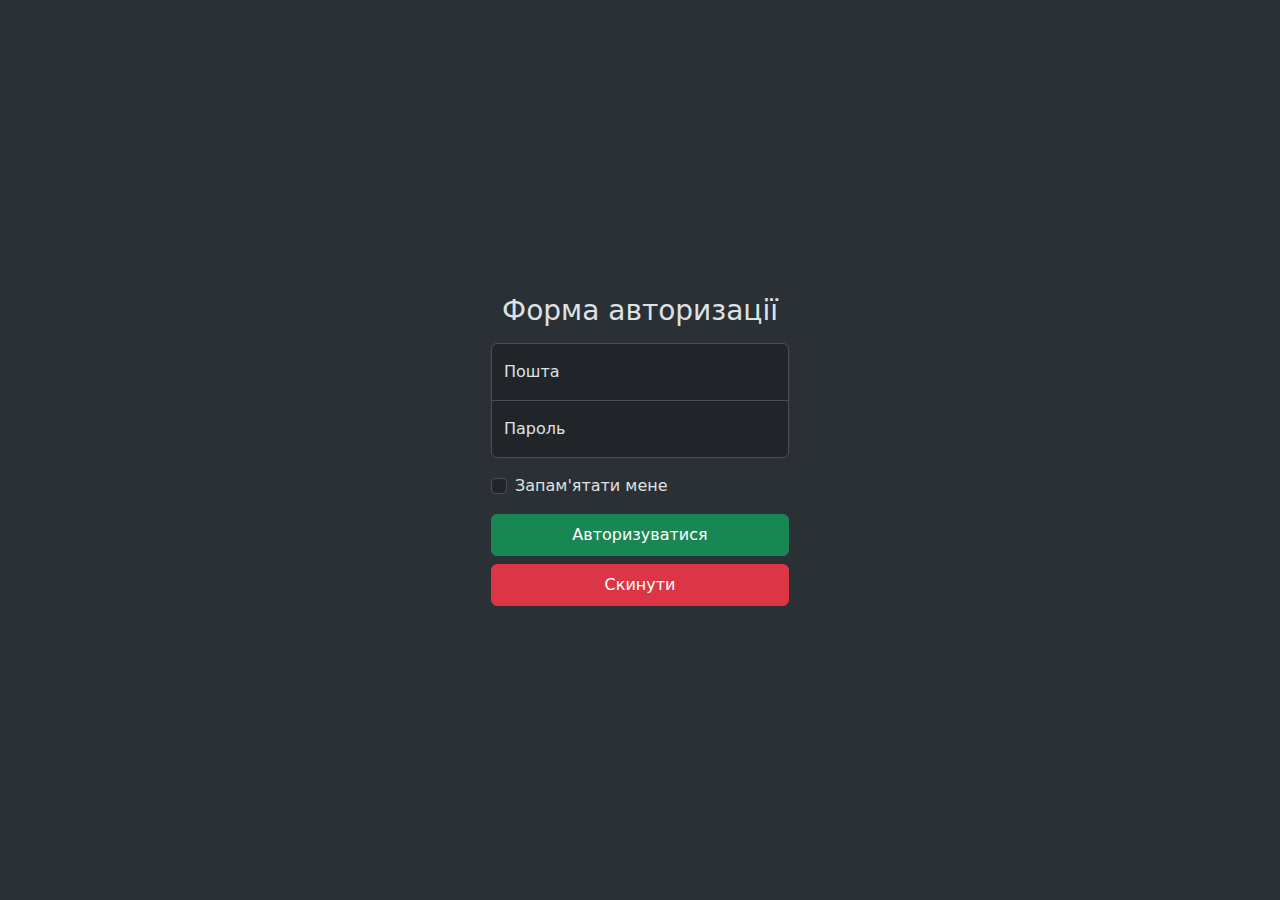
<file: views/auth/login.html>
<!DOCTYPE html>
<html lang="en" data-bs-theme="dark">
    <head>
        <meta charset="UTF-8">
        <meta name="viewport" content="width=device-width, initial-scale=1.0">
        <link rel="stylesheet" href="../../src/main.css">
        <link rel="stylesheet" href="https://cdn.jsdelivr.net/npm/bootstrap@5.3.2/dist/css/bootstrap.min.css">
        <link rel="stylesheet" href="https://cdn.jsdelivr.net/npm/bootstrap-icons@1.11.0/font/bootstrap-icons.css">
        <title>Авторизація</title>
        <style>
            html, body {
                height: 100%;
            }
        </style>
    </head>
    <body class="d-flex align-items-center py-4 bg-body-tertiary">
        <main class="form-signin w-100 m-auto">
            <form action="../index.html">
                <h1 class="h3 mb-3 fw-normal text-center">Форма авторизації</h1>
            
                <div class="form-floating">
                    <input type="email" class="form-control" placeholder="" position="top" required>
                    <label for="floatingInput">Пошта</label>
                </div>
                <div class="form-floating">
                    <input type="password" class="form-control" placeholder="" position="bottom">
                    <label for="floatingPassword">Пароль</label>
                </div>
                <div class="form-check my-3">
                    <input class="form-check-input" type="checkbox" value="remember-me">
                    <label class="form-check-label" for="flexCheckDefault">
                        Запам'ятати мене
                    </label>
                </div>
                <button class="btn btn-success w-100 py-2" type="submit">Авторизуватися</button>
                <button class="btn btn-danger w-100 py-2 mt-2" type="reset">Скинути</button>
            </form>
        </main>
        <script src="https://cdn.jsdelivr.net/npm/bootstrap@5.3.2/dist/js/bootstrap.bundle.min.js" integrity="sha384-C6RzsynM9kWDrMNeT87bh95OGNyZPhcTNXj1NW7RuBCsyN/o0jlpcV8Qyq46cDfL" crossorigin="anonymous"></script>
    </body>
</html>
</file>
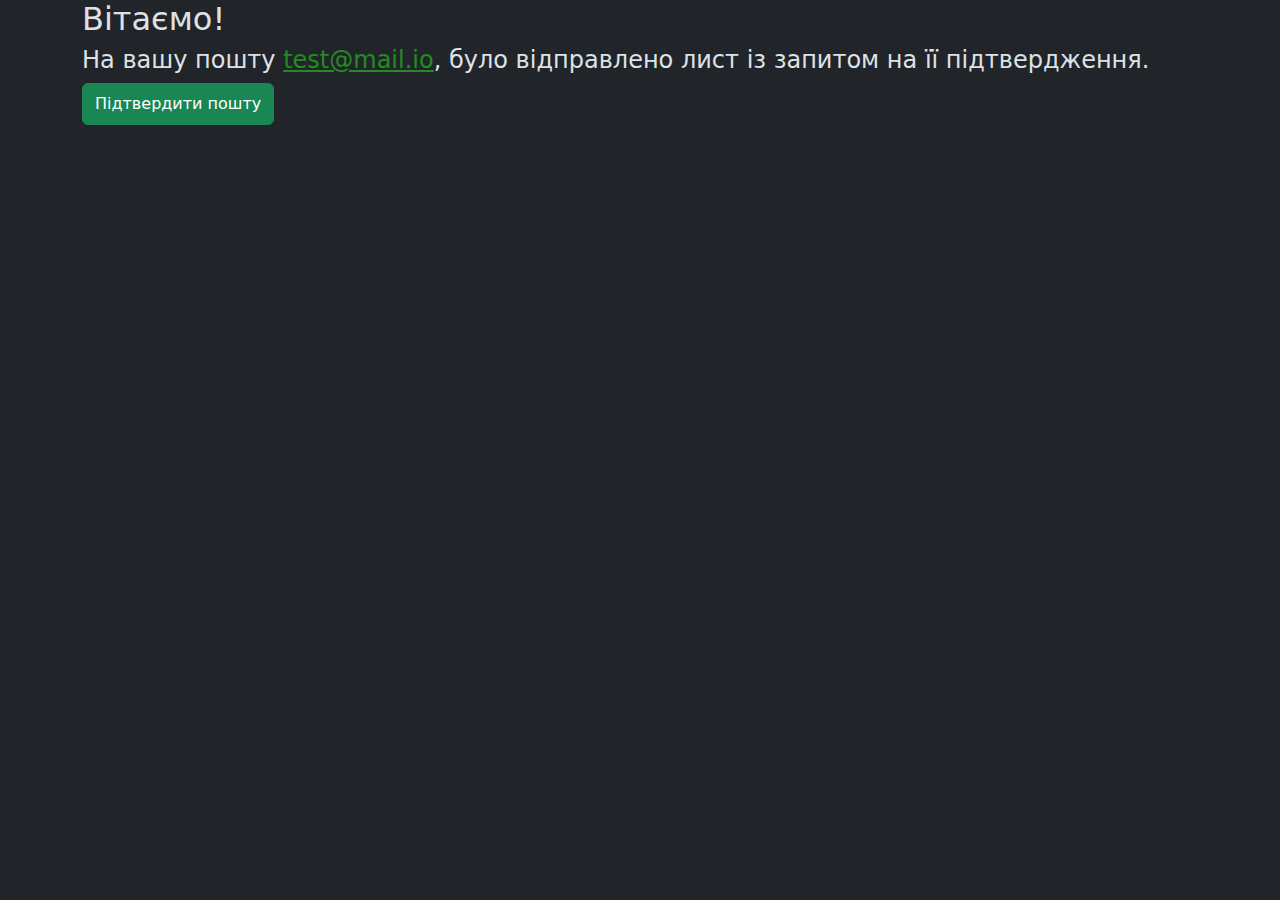
<file: views/auth/signup_res.html>
<!DOCTYPE html>
<html lang="en" data-bs-theme="dark">
    <head>
        <meta charset="UTF-8">
        <meta name="viewport" content="width=device-width, initial-scale=1.0">
        <link rel="stylesheet" href="../../src/main.css">
        <link rel="stylesheet" href="https://cdn.jsdelivr.net/npm/bootstrap@5.3.2/dist/css/bootstrap.min.css">
        <link rel="stylesheet" href="https://cdn.jsdelivr.net/npm/bootstrap-icons@1.11.0/font/bootstrap-icons.css">
        <title>Підтвердження реєстрації</title>
    </head>
    <body class="container">
        <h2>Вітаємо!</h2>
        <h4>На вашу пошту <span style="color: forestgreen; text-decoration: underline;">test@mail.io</span>, було відправлено лист із запитом на її підтвердження.</h4>
        <a class="btn btn-success btn-md py-2" href="../index.html">Підтвердити пошту</a>
        <script src="https://cdn.jsdelivr.net/npm/bootstrap@5.3.2/dist/js/bootstrap.bundle.min.js" integrity="sha384-C6RzsynM9kWDrMNeT87bh95OGNyZPhcTNXj1NW7RuBCsyN/o0jlpcV8Qyq46cDfL" crossorigin="anonymous"></script>
    </body>
</html>
</file>
<file: src/main.css>
.svg-white {
    fill: white;
}

.icon-text-wrapper {
    display: flex;
    margin-top: 0;
    flex-direction: column;
    align-items: center;
}

.icon-text-wrapper i {
    font-size: 24px;
}

@keyframes ldio-ycibxgb3u0a {
    0% { opacity: 1 }
    50% { opacity: .5 }
    100% { opacity: 1 }
  }
  .ldio-ycibxgb3u0a div {
    position: absolute;
    width: 26.7px;
    height: 106.8px;
    top: 80.1px;
    animation: ldio-ycibxgb3u0a 1s cubic-bezier(0.5,0,0.5,1) infinite;
  }.ldio-ycibxgb3u0a div:nth-child(1) {
    transform: translate(40.05px,0);
    background: #3c1642;
    animation-delay: -0.6s;
  }.ldio-ycibxgb3u0a div:nth-child(2) {
    transform: translate(93.45px,0);
    background: #086375;
    animation-delay: -0.4s;
  }.ldio-ycibxgb3u0a div:nth-child(3) {
    transform: translate(146.85px,0);
    background: #1dd3b0;
    animation-delay: -0.2s;
  }.ldio-ycibxgb3u0a div:nth-child(4) {
    transform: translate(200.25px,0);
    background: #affc41;
    animation-delay: -1s;
  }
  .loadingio-spinner-bars-tsev48yigpj {
    width: 267px;
    height: 267px;
    display: inline-block;
    overflow: hidden;
    background: rgba(NaN, NaN, NaN, 0);
  }
  .ldio-ycibxgb3u0a {
    width: 100%;
    height: 100%;
    position: relative;
    transform: translateZ(0) scale(1);
    backface-visibility: hidden;
    transform-origin: 0 0; /* see note above */
  }
  .ldio-ycibxgb3u0a div { box-sizing: content-box; }


  .bd-placeholder-img {
    font-size: 1.125rem;
    text-anchor: middle;
    -webkit-user-select: none;
    -moz-user-select: none;
    user-select: none;
  }

  @media (min-width: 768px) {
    .bd-placeholder-img-lg {
      font-size: 3.5rem;
    }
  }







 /* NEXT */


 /* GLOBAL STYLES
-------------------------------------------------- */
/* Padding below the footer and lighter body text */
  
  
  /* CUSTOMIZE THE CAROUSEL
  -------------------------------------------------- */
  
  /* Carousel base class */
  .carousel {
    margin-bottom: 4rem;
  }
  /* Since positioning the image, we need to help out the caption */
  .carousel-caption {
    bottom: 3rem;
    z-index: 10;
  }
  
  /* Declare heights because of positioning of img element */
  .carousel-item {
    height: 32rem;
  }
  
  
  /* MARKETING CONTENT
  -------------------------------------------------- */
  
  /* Center align the text within the three columns below the carousel */
  .marketing .col-lg-4 {
    margin-bottom: 1.5rem;
    text-align: center;
  }
  /* rtl:begin:ignore */
  .marketing .col-lg-4 p {
    margin-right: .75rem;
    margin-left: .75rem;
  }
  /* rtl:end:ignore */
  
  
  /* Featurettes
  ------------------------- */
  
  .featurette-divider {
    margin: 5rem 0; /* Space out the Bootstrap <hr> more */
  }
  
  /* Thin out the marketing headings */
  /* rtl:begin:remove */
  .featurette-heading {
    letter-spacing: -.05rem;
  }
  
  /* rtl:end:remove */
  
  /* RESPONSIVE CSS
  -------------------------------------------------- */
  
  @media (min-width: 40em) {
    /* Bump up size of carousel content */
    .carousel-caption p {
      margin-bottom: 1.25rem;
      font-size: 1.25rem;
      line-height: 1.4;
    }
  
    .featurette-heading {
      font-size: 50px;
    }
  }
  
  @media (min-width: 62em) {
    .featurette-heading {
      margin-top: 7rem;
    }
  }












  .form-signin {
    margin: 0px auto;
    max-width: 330px;
    padding: 1rem;
}

.form-signin .form-floating:focus-within {
    z-index: 2;
}

.form-signin *[position="top"] {
    margin-bottom: -1px;
    border-bottom-right-radius: 0;
    border-bottom-left-radius: 0;
}

.form-signin *[position="middle"] {
    margin-bottom: -1px;
    border-bottom-right-radius: 0;
    border-bottom-left-radius: 0;
    border-top-left-radius: 0;
    border-top-right-radius: 0;
}

.form-signin *[position="bottom"] {
    margin-bottom: 10px;
    border-top-left-radius: 0;
    border-top-right-radius: 0;
}










.my_form {
  max-width: 700px;
  margin: 20px auto;
  text-align: left;
}
.form-group {
  margin-top: 5px;
}



table {
  border-collapse: collapse;
  border-spacing: 0;
  width: 100%;
  border: 1px solid #ddd;
}
th {
  font-style: italic;
  font-weight: bold;
}
.icon-col a {
  display: none;
}
.table tr:hover .icon-col a {
  display: inline;
  justify-content: space-evenly;
}








.error-message {
  color: crimson; 
  font-weight: bold;
}
</file>
